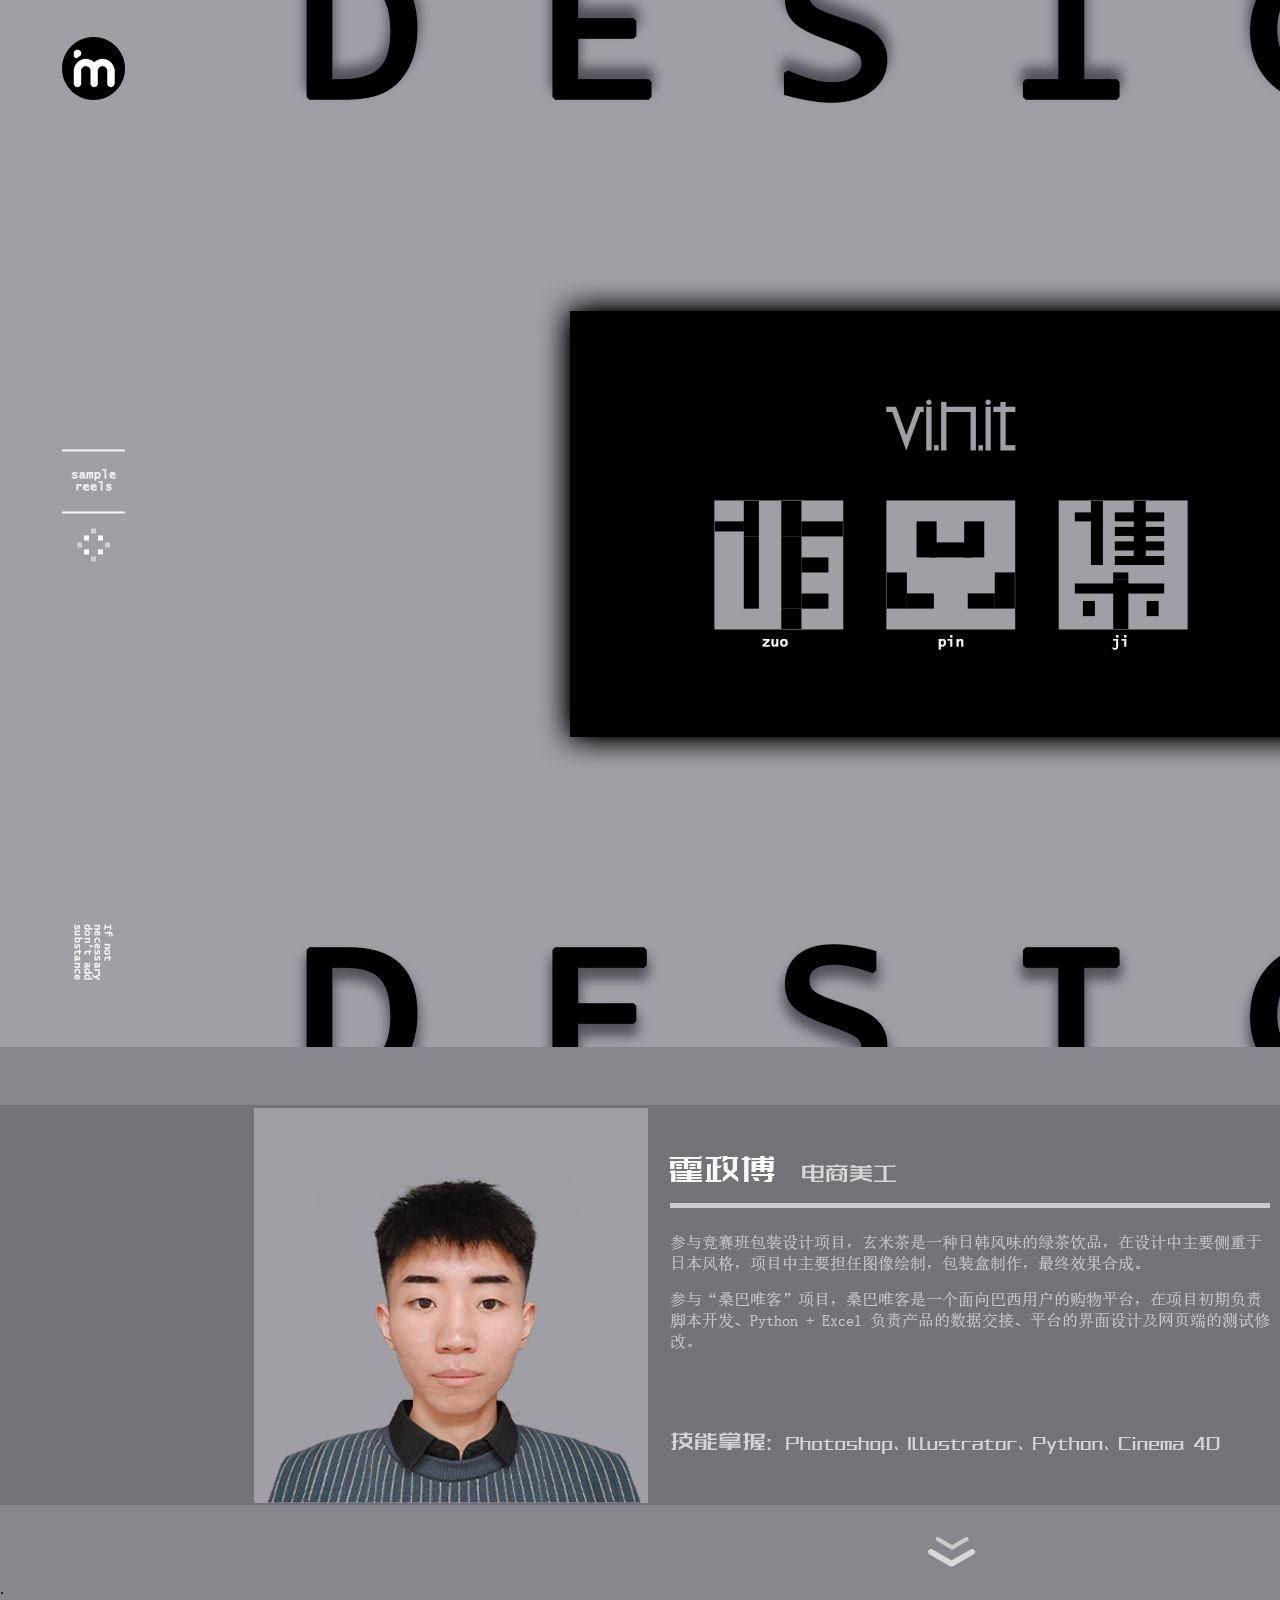
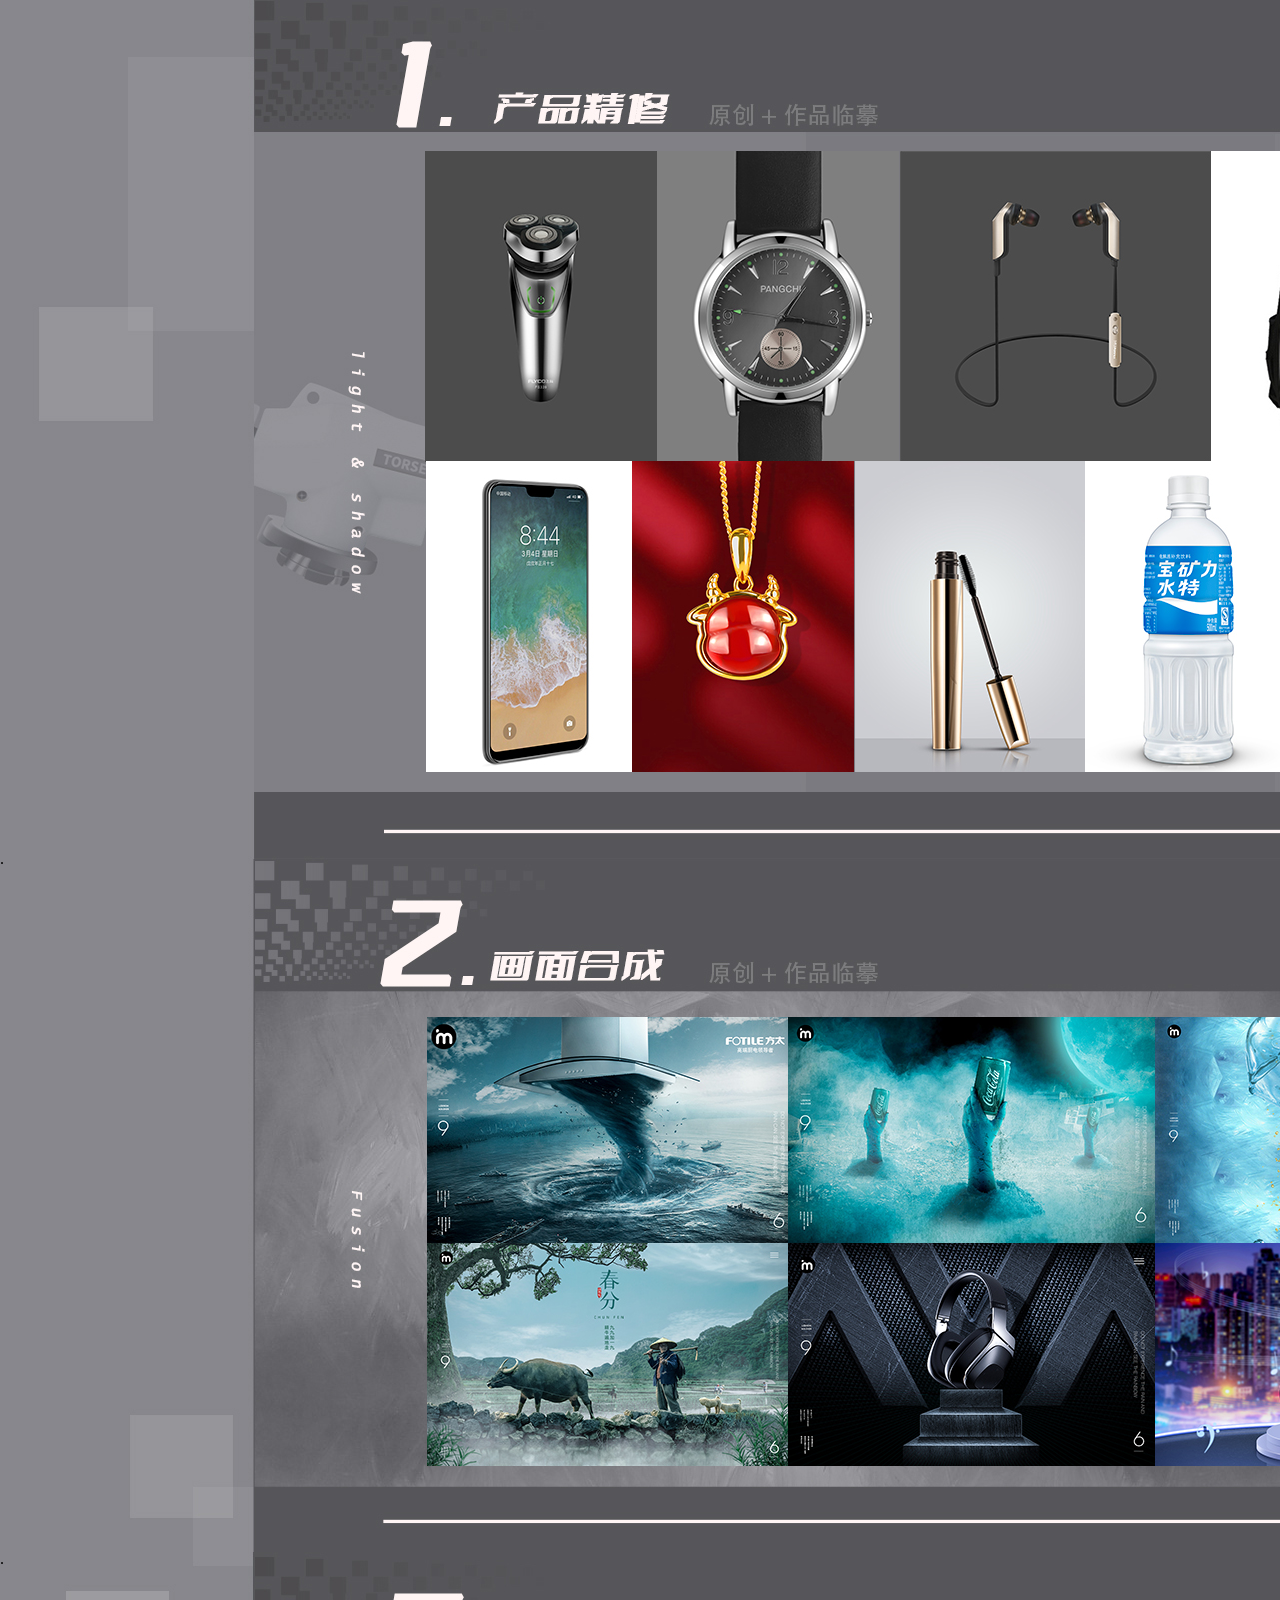
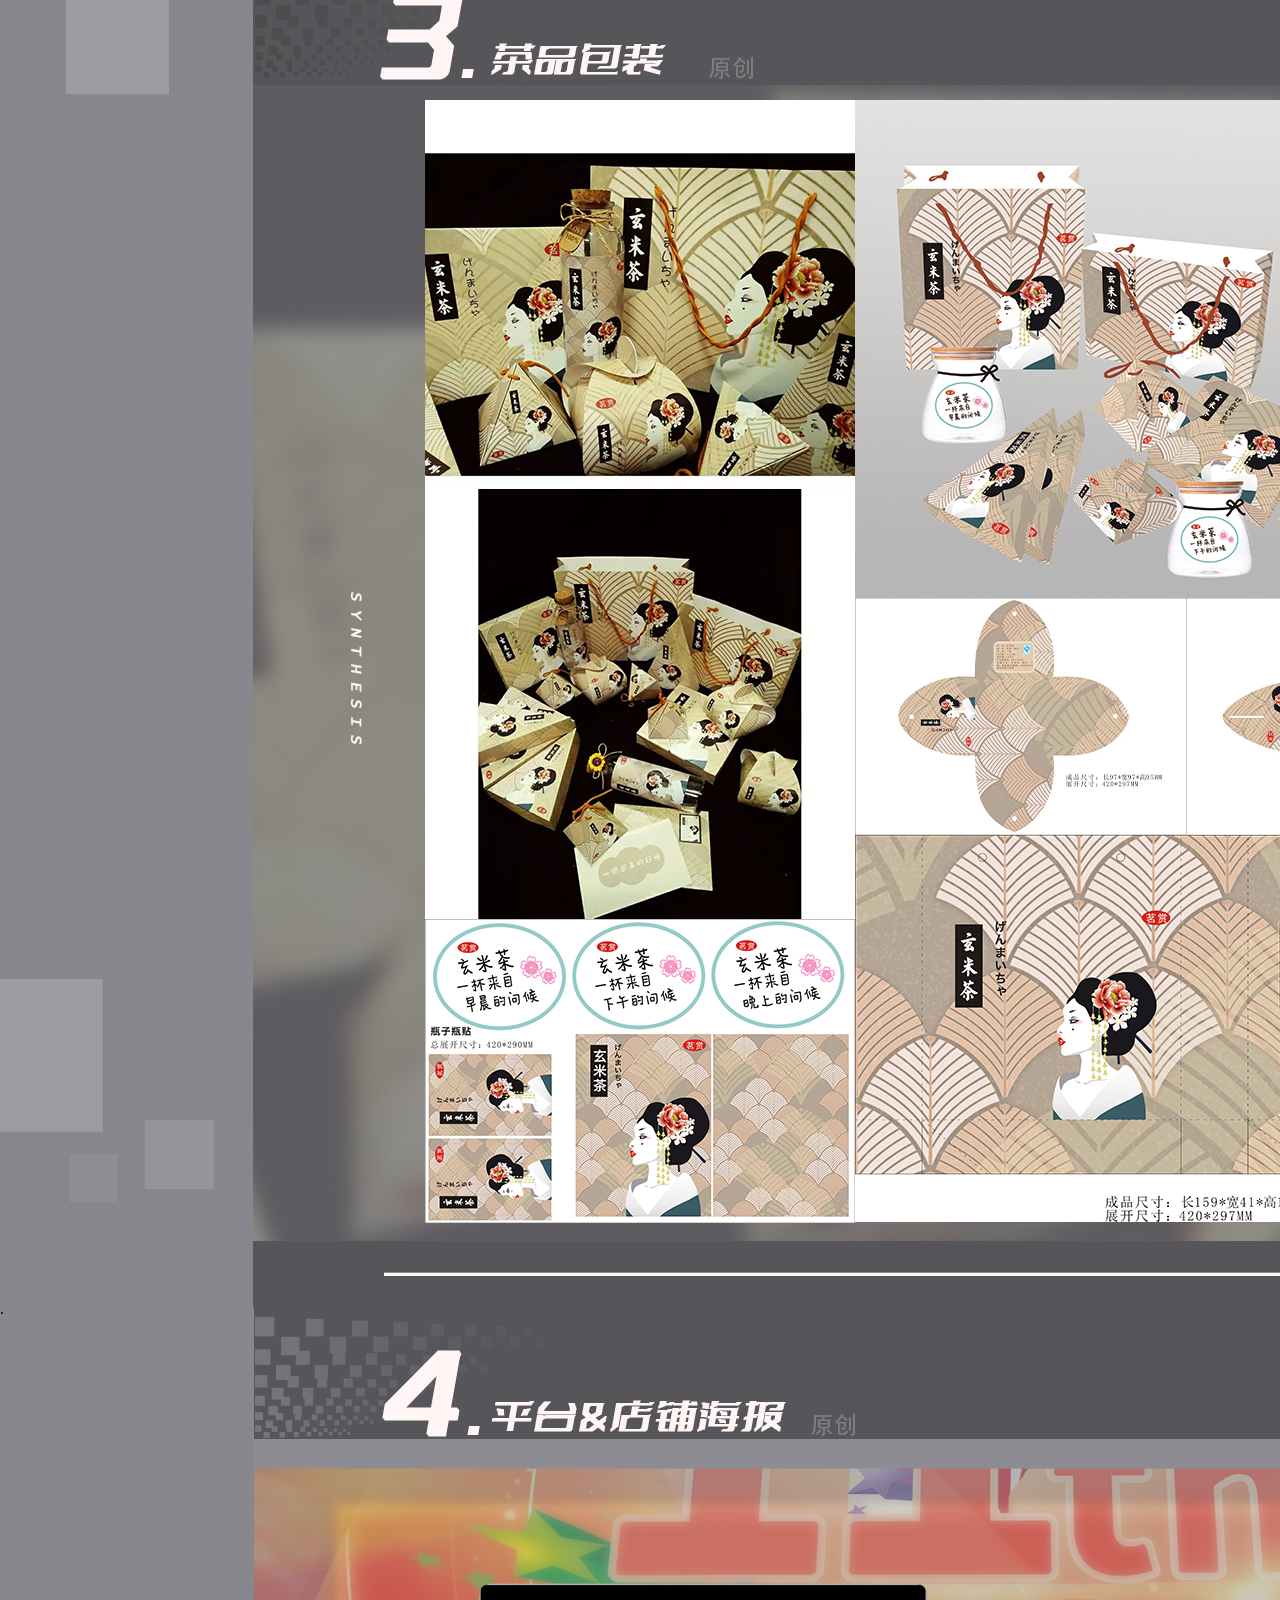
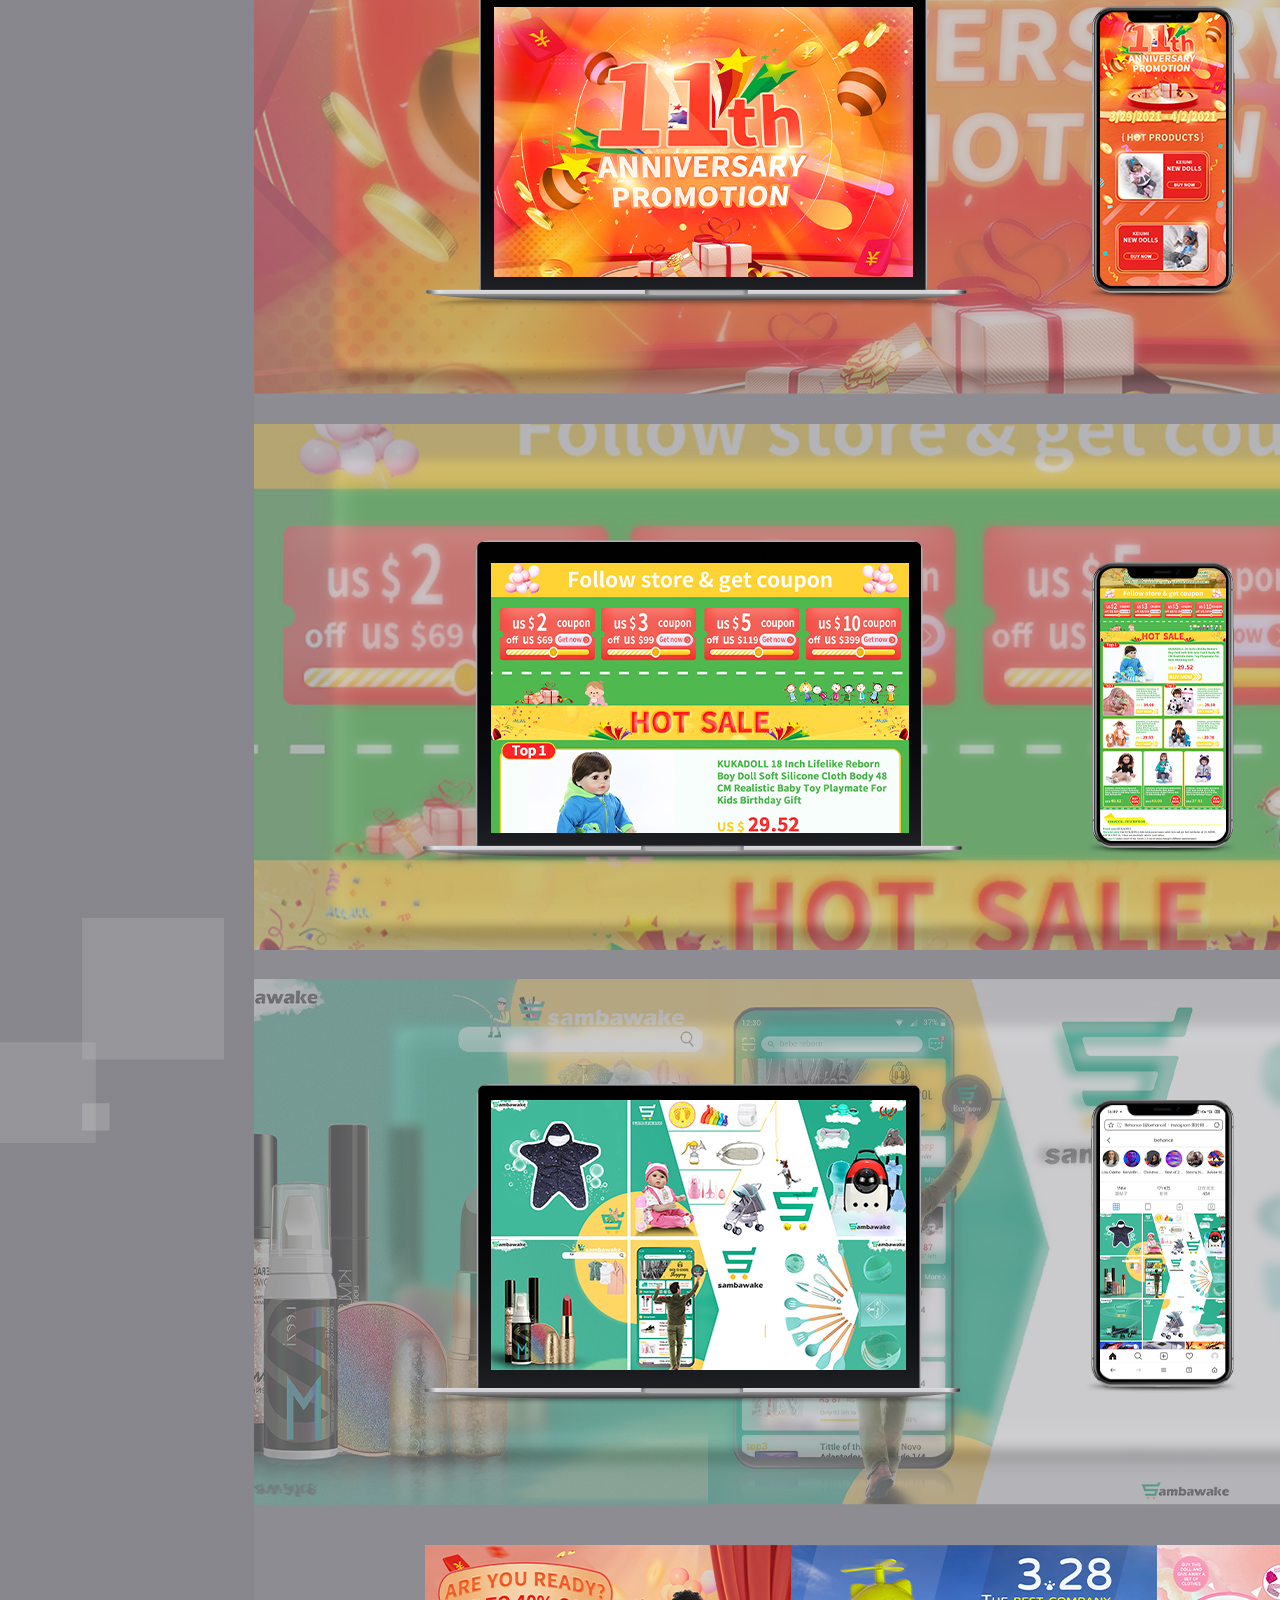
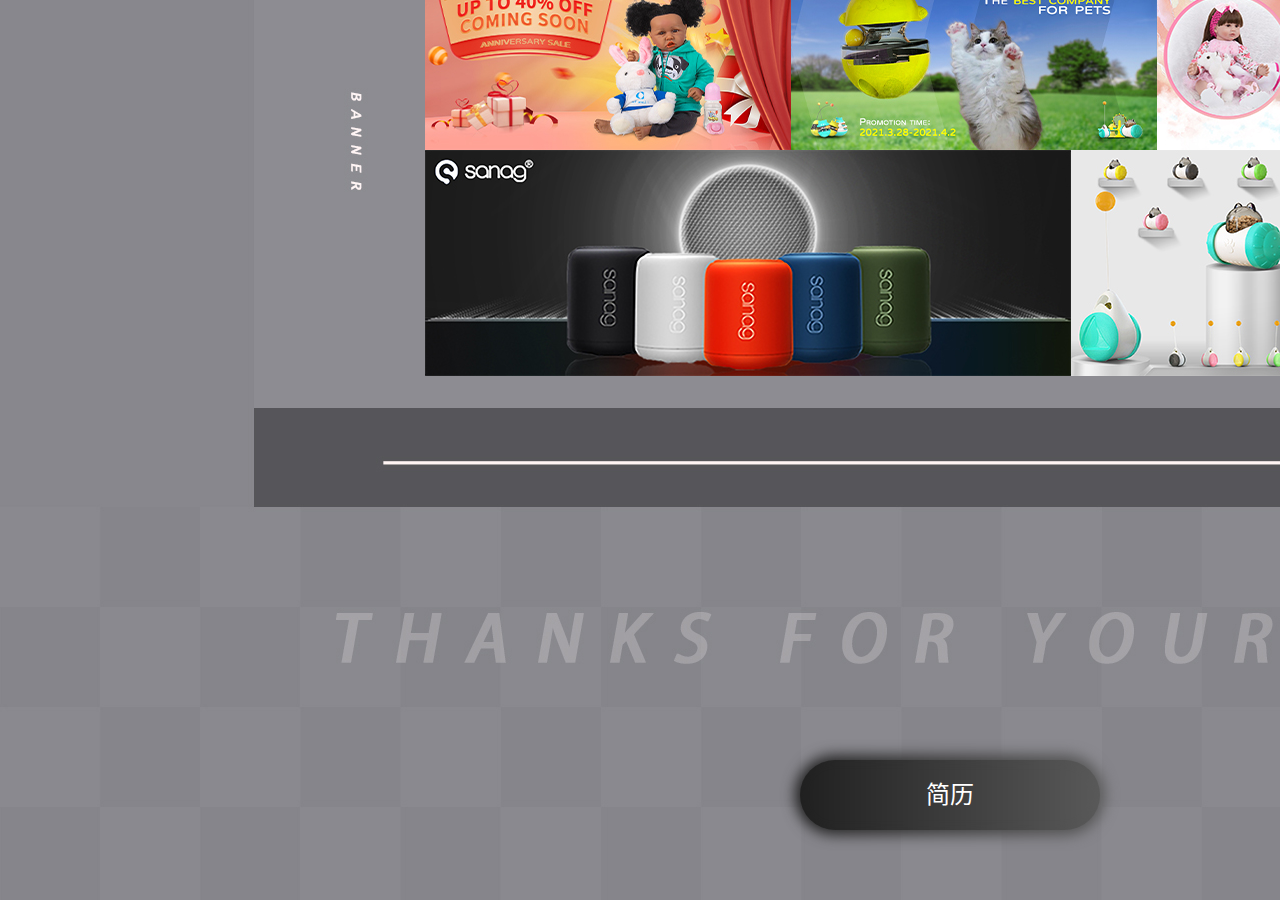
<file: html/zuopin.html>
<!DOCTYPE html>
<html lang="Zh-cn">
<head>
    <meta charset="UTF-8">
    <meta http-equiv="X-UA-Compatible" content="IE=edge">
    <meta name="viewport" content="width=device-width, initial-scale=1.0">
    <title>Vinit-sample reels</title>
    <link rel="stylesheet" href="../css/zuopin.css">
    <link rel="shortcut icon" href="../Image/favicon-1.png" type="image/png">
    <link rel="icon" href="../Image/favicon-1.png">
</head>
<body>
    <div class="main">
        <img src="../Image/zuopinfengmian-bg.png" class="zuopinfengmian">
    </div>

    <div class="productrefinement" >
        <ul class="pics">
            <p id="jingxiu">.</p>
            <li><img src="../Image/zuopin-tixudao.jpg" class="tixudao"></li>
            <li><img src="../Image/zuopin-shoubiao.jpg" class="shoubiao"></li>
            <li><img src="../Image/zuopin-erji.jpg" class="erji"></li>
            <li><img src="../Image/zuopin-beibao.jpg" class="beibao"></li>
            <li><img src="../Image/zuopin-shouji.jpg" class="shouji"></li>
            <li><img src="../Image/zuopin-xianglian.jpg" class="xianglian"></li>
            <li><img src="../Image/zuopin-yanbi.jpg" class="yanxian"></li>
            <li><img src="../Image/zuopin-shui.jpg" class="shui"></li>
            <li><img src="../Image/zuopin-xilian.jpg" class="xilian"></li>
        </ul>
    </div>
    <div class="imagesynthesis">
        <ul class="pics" >
            <p id="hecheng">.</p>
        <li><img src="../Image/zuopin-hecheng1.jpg" class="hecheng1"></li>
        <li><img src="../Image/zuopin-hecheng2.jpg" class="hecheng2"></li>
        <li><img src="../Image/zuopin-hecheng3.jpg" class="hecheng3"></li>
        <li><img src="../Image/zuopin-hecheng4.jpg" class="hecheng4"></li>
        <li><img src="../Image/zuopin-hecheng5.jpg" class="hecheng5"></li>
        <li><img src="../Image/zuopin-hecheng6.jpg" class="hecheng6"></li>
    </ul>
    </div>
    <div class="teapacking">
        <ul class="pics">
            <p id="cha">.</p>
            <li><img src="../Image/zuopin-cha1.jpg" class="cha1"></li>
            <li><img src="../Image/zuopin-cha2.jpg" class="cha2"></li>
            <li><img src="../Image/zuopin-cha3.jpg" class="cha3"></li>
            <li><img src="../Image/zuopin-cha4.jpg" class="cha4"></li>
            <li><img src="../Image/zuopin-cha5.jpg" class="cha5"></li>
            <li><img src="../Image/zuopin-cha6.jpg" class="cha6"></li>
        </ul>
    </div>
    <div class="banner">
        <ul class="pics">
            <p id="haibao">.</p>
            <li>
                <img src="../Image/zuopin-dianpu.jpg" class="dianpu">
                <div class="dianpu-shade">
                    <img src="../Image/zuopin-dianpupost.jpg">
                </div>
                <img src="../Image/zuopin-dianpushouji.png" class="dianpu-shouji">
                <img src="../Image/zuopin-dianpuhaibao.png" class="dianpu-haibao">
            </li>

            <li>
                <img src="../Image/zuopin-guanlian.jpg" class="guanlian">
                <div class="guanlian-shade">
                    <img src="../Image/zuopin-guanlianpost.jpg">
                </div>
                <img src="../Image/zuopin-guanlianshouji.png" class="guanlian-shouji">
                <img src="../Image/zuopin-guanlianhaibao.png" class="guanlian-haibao">
            </li>

            <li>
                <img src="../Image/zuopin-sambawake.jpg" class="sambawake">
                <div class="sambawake-shade">
                    <img src="../Image/zuopin-sambawakepost.jpg">
                </div>
                <img src="../Image/zuopin-sambawakeshouji.png" class="sambawake-shouji">
                <img src="../Image/zuopin-sambawakehaibao.png" class="sambawake-haibao">
            </li>
            <li><img src="../Image/zuopin-banner1.jpg" class="banner1"></li>
            <li><img src="../Image/zuopin-banner2.jpg" class="banner2"></li>
            <li><img src="../Image/zuopin-banner3.jpg" class="banner3"></li>
            <li><img src="../Image/zuopin-banner4.jpg" class="banner4"></li>
            <li><img src="../Image/zuopin-banner5.jpg" class="banner5"></li>
            <li><img src="../Image/zuopin-banner6.jpg" class="banner6"></li>
        </ul>
    </div>
    <div class="backlink"><a href="../index.html" target="_blank">简历</a></div>
    </div>
    <div class="temp">
        <div class="menu"><ul>
            <!-- <div class="zhuangshi"></div> -->
            <li><a href="#jingxiu">产品精修</a></li>
            <li><a href="#hecheng">画面合成</a></li>
            <li><a href="#cha">茶品包装</a></li>
            <li><a href="#haibao">平台&店铺海报</a></li>
        </ul></div>
    </div>
</body>
</html>
</file>
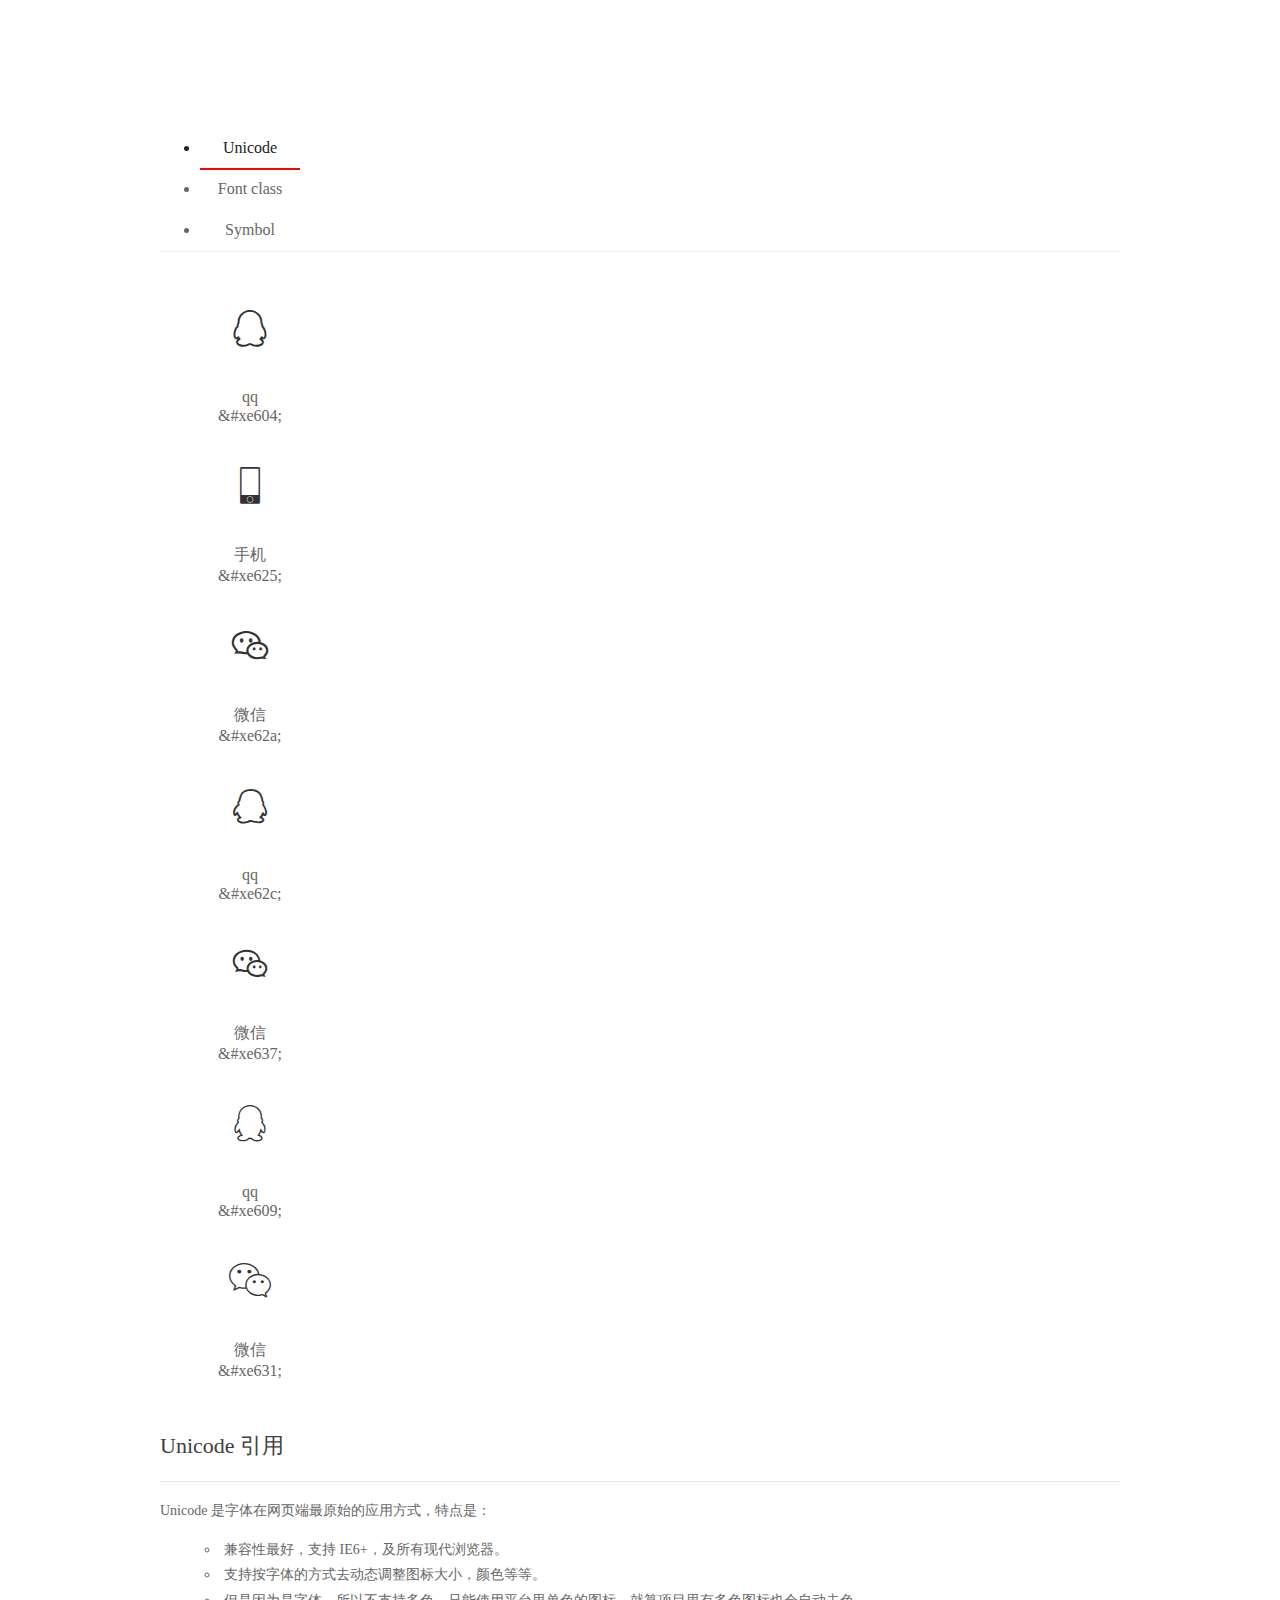
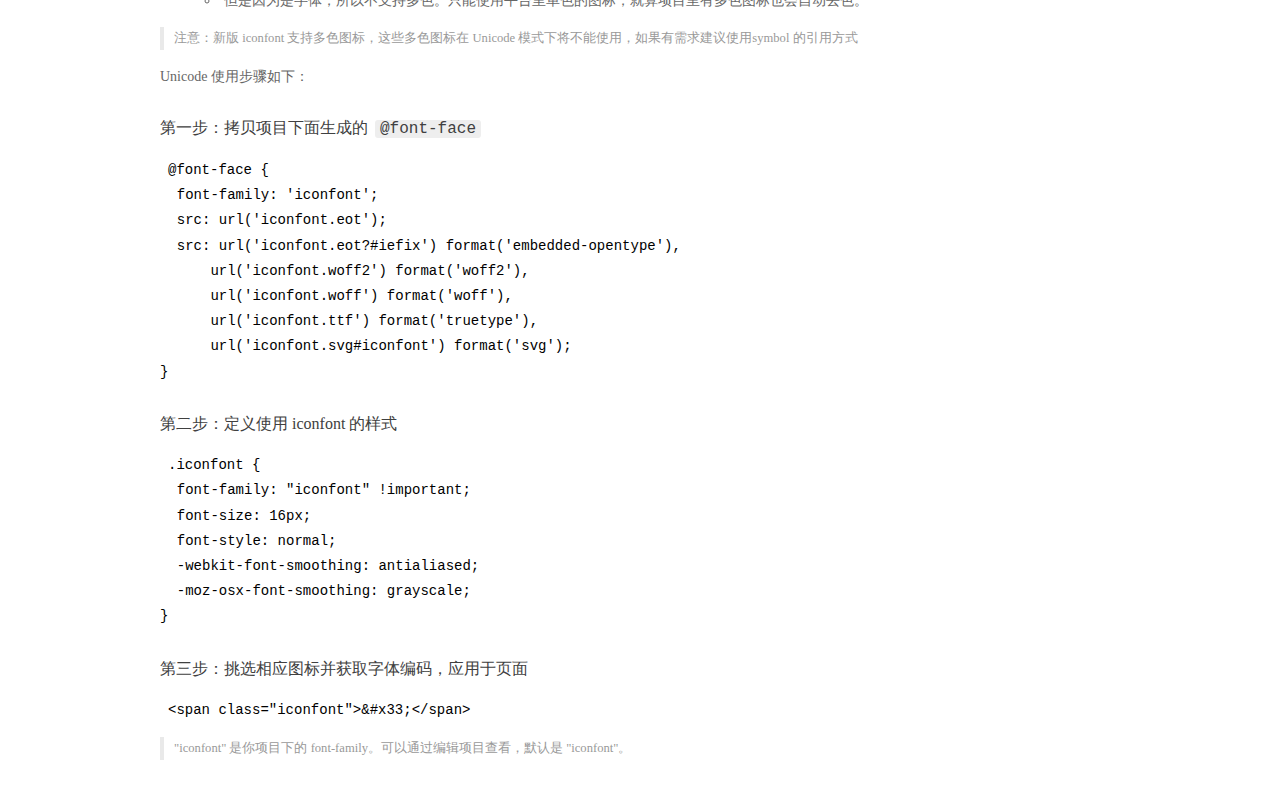
<file: iconfont/download/font_n2zzaniscbi/demo_index.html>
<!DOCTYPE html>
<html>
<head>
  <meta charset="utf-8"/>
  <title>IconFont Demo</title>
  <link rel="shortcut icon" href="//img.alicdn.com/imgextra/i2/O1CN01ZyAlrn1MwaMhqz36G_!!6000000001499-73-tps-64-64.ico" type="image/x-icon"/>
  <link rel="icon" type="image/svg+xml" href="//img.alicdn.com/imgextra/i4/O1CN01EYTRnJ297D6vehehJ_!!6000000008020-55-tps-64-64.svg"/>
  <link rel="stylesheet" href="https://g.alicdn.com/thx/cube/1.3.2/cube.min.css">
  <link rel="stylesheet" href="demo.css">
  <link rel="stylesheet" href="iconfont.css">
  <script src="iconfont.js"></script>
  <!-- jQuery -->
  <script src="https://a1.alicdn.com/oss/uploads/2018/12/26/7bfddb60-08e8-11e9-9b04-53e73bb6408b.js"></script>
  <!-- 代码高亮 -->
  <script src="https://a1.alicdn.com/oss/uploads/2018/12/26/a3f714d0-08e6-11e9-8a15-ebf944d7534c.js"></script>
</head>
<body>
  <div class="main">
    <h1 class="logo"><a href="https://www.iconfont.cn/" title="iconfont 首页" target="_blank">&#xe86b;</a></h1>
    <div class="nav-tabs">
      <ul id="tabs" class="dib-box">
        <li class="dib active"><span>Unicode</span></li>
        <li class="dib"><span>Font class</span></li>
        <li class="dib"><span>Symbol</span></li>
      </ul>
      
    </div>
    <div class="tab-container">
      <div class="content unicode" style="display: block;">
          <ul class="icon_lists dib-box">
          
            <li class="dib">
              <span class="icon iconfont">&#xe604;</span>
                <div class="name">qq</div>
                <div class="code-name">&amp;#xe604;</div>
              </li>
          
            <li class="dib">
              <span class="icon iconfont">&#xe625;</span>
                <div class="name">手机</div>
                <div class="code-name">&amp;#xe625;</div>
              </li>
          
            <li class="dib">
              <span class="icon iconfont">&#xe62a;</span>
                <div class="name">微信</div>
                <div class="code-name">&amp;#xe62a;</div>
              </li>
          
            <li class="dib">
              <span class="icon iconfont">&#xe62c;</span>
                <div class="name">qq</div>
                <div class="code-name">&amp;#xe62c;</div>
              </li>
          
            <li class="dib">
              <span class="icon iconfont">&#xe637;</span>
                <div class="name">微信</div>
                <div class="code-name">&amp;#xe637;</div>
              </li>
          
            <li class="dib">
              <span class="icon iconfont">&#xe609;</span>
                <div class="name">qq</div>
                <div class="code-name">&amp;#xe609;</div>
              </li>
          
            <li class="dib">
              <span class="icon iconfont">&#xe631;</span>
                <div class="name">微信</div>
                <div class="code-name">&amp;#xe631;</div>
              </li>
          
          </ul>
          <div class="article markdown">
          <h2 id="unicode-">Unicode 引用</h2>
          <hr>

          <p>Unicode 是字体在网页端最原始的应用方式，特点是：</p>
          <ul>
            <li>兼容性最好，支持 IE6+，及所有现代浏览器。</li>
            <li>支持按字体的方式去动态调整图标大小，颜色等等。</li>
            <li>但是因为是字体，所以不支持多色。只能使用平台里单色的图标，就算项目里有多色图标也会自动去色。</li>
          </ul>
          <blockquote>
            <p>注意：新版 iconfont 支持多色图标，这些多色图标在 Unicode 模式下将不能使用，如果有需求建议使用symbol 的引用方式</p>
          </blockquote>
          <p>Unicode 使用步骤如下：</p>
          <h3 id="-font-face">第一步：拷贝项目下面生成的 <code>@font-face</code></h3>
<pre><code class="language-css"
>@font-face {
  font-family: 'iconfont';
  src: url('iconfont.eot');
  src: url('iconfont.eot?#iefix') format('embedded-opentype'),
      url('iconfont.woff2') format('woff2'),
      url('iconfont.woff') format('woff'),
      url('iconfont.ttf') format('truetype'),
      url('iconfont.svg#iconfont') format('svg');
}
</code></pre>
          <h3 id="-iconfont-">第二步：定义使用 iconfont 的样式</h3>
<pre><code class="language-css"
>.iconfont {
  font-family: "iconfont" !important;
  font-size: 16px;
  font-style: normal;
  -webkit-font-smoothing: antialiased;
  -moz-osx-font-smoothing: grayscale;
}
</code></pre>
          <h3 id="-">第三步：挑选相应图标并获取字体编码，应用于页面</h3>
<pre>
<code class="language-html"
>&lt;span class="iconfont"&gt;&amp;#x33;&lt;/span&gt;
</code></pre>
          <blockquote>
            <p>"iconfont" 是你项目下的 font-family。可以通过编辑项目查看，默认是 "iconfont"。</p>
          </blockquote>
          </div>
      </div>
      <div class="content font-class">
        <ul class="icon_lists dib-box">
          
          <li class="dib">
            <span class="icon iconfont icon-qq"></span>
            <div class="name">
              qq
            </div>
            <div class="code-name">.icon-qq
            </div>
          </li>
          
          <li class="dib">
            <span class="icon iconfont icon-shouji"></span>
            <div class="name">
              手机
            </div>
            <div class="code-name">.icon-shouji
            </div>
          </li>
          
          <li class="dib">
            <span class="icon iconfont icon-weixin"></span>
            <div class="name">
              微信
            </div>
            <div class="code-name">.icon-weixin
            </div>
          </li>
          
          <li class="dib">
            <span class="icon iconfont icon-qq1"></span>
            <div class="name">
              qq
            </div>
            <div class="code-name">.icon-qq1
            </div>
          </li>
          
          <li class="dib">
            <span class="icon iconfont icon-weixin1"></span>
            <div class="name">
              微信
            </div>
            <div class="code-name">.icon-weixin1
            </div>
          </li>
          
          <li class="dib">
            <span class="icon iconfont icon-qq2"></span>
            <div class="name">
              qq
            </div>
            <div class="code-name">.icon-qq2
            </div>
          </li>
          
          <li class="dib">
            <span class="icon iconfont icon-weixin2"></span>
            <div class="name">
              微信
            </div>
            <div class="code-name">.icon-weixin2
            </div>
          </li>
          
        </ul>
        <div class="article markdown">
        <h2 id="font-class-">font-class 引用</h2>
        <hr>

        <p>font-class 是 Unicode 使用方式的一种变种，主要是解决 Unicode 书写不直观，语意不明确的问题。</p>
        <p>与 Unicode 使用方式相比，具有如下特点：</p>
        <ul>
          <li>兼容性良好，支持 IE8+，及所有现代浏览器。</li>
          <li>相比于 Unicode 语意明确，书写更直观。可以很容易分辨这个 icon 是什么。</li>
          <li>因为使用 class 来定义图标，所以当要替换图标时，只需要修改 class 里面的 Unicode 引用。</li>
          <li>不过因为本质上还是使用的字体，所以多色图标还是不支持的。</li>
        </ul>
        <p>使用步骤如下：</p>
        <h3 id="-fontclass-">第一步：引入项目下面生成的 fontclass 代码：</h3>
<pre><code class="language-html">&lt;link rel="stylesheet" href="./iconfont.css"&gt;
</code></pre>
        <h3 id="-">第二步：挑选相应图标并获取类名，应用于页面：</h3>
<pre><code class="language-html">&lt;span class="iconfont icon-xxx"&gt;&lt;/span&gt;
</code></pre>
        <blockquote>
          <p>"
            iconfont" 是你项目下的 font-family。可以通过编辑项目查看，默认是 "iconfont"。</p>
        </blockquote>
      </div>
      </div>
      <div class="content symbol">
          <ul class="icon_lists dib-box">
          
            <li class="dib">
                <svg class="icon svg-icon" aria-hidden="true">
                  <use xlink:href="#icon-qq"></use>
                </svg>
                <div class="name">qq</div>
                <div class="code-name">#icon-qq</div>
            </li>
          
            <li class="dib">
                <svg class="icon svg-icon" aria-hidden="true">
                  <use xlink:href="#icon-shouji"></use>
                </svg>
                <div class="name">手机</div>
                <div class="code-name">#icon-shouji</div>
            </li>
          
            <li class="dib">
                <svg class="icon svg-icon" aria-hidden="true">
                  <use xlink:href="#icon-weixin"></use>
                </svg>
                <div class="name">微信</div>
                <div class="code-name">#icon-weixin</div>
            </li>
          
            <li class="dib">
                <svg class="icon svg-icon" aria-hidden="true">
                  <use xlink:href="#icon-qq1"></use>
                </svg>
                <div class="name">qq</div>
                <div class="code-name">#icon-qq1</div>
            </li>
          
            <li class="dib">
                <svg class="icon svg-icon" aria-hidden="true">
                  <use xlink:href="#icon-weixin1"></use>
                </svg>
                <div class="name">微信</div>
                <div class="code-name">#icon-weixin1</div>
            </li>
          
            <li class="dib">
                <svg class="icon svg-icon" aria-hidden="true">
                  <use xlink:href="#icon-qq2"></use>
                </svg>
                <div class="name">qq</div>
                <div class="code-name">#icon-qq2</div>
            </li>
          
            <li class="dib">
                <svg class="icon svg-icon" aria-hidden="true">
                  <use xlink:href="#icon-weixin2"></use>
                </svg>
                <div class="name">微信</div>
                <div class="code-name">#icon-weixin2</div>
            </li>
          
          </ul>
          <div class="article markdown">
          <h2 id="symbol-">Symbol 引用</h2>
          <hr>

          <p>这是一种全新的使用方式，应该说这才是未来的主流，也是平台目前推荐的用法。相关介绍可以参考这篇<a href="">文章</a>
            这种用法其实是做了一个 SVG 的集合，与另外两种相比具有如下特点：</p>
          <ul>
            <li>支持多色图标了，不再受单色限制。</li>
            <li>通过一些技巧，支持像字体那样，通过 <code>font-size</code>, <code>color</code> 来调整样式。</li>
            <li>兼容性较差，支持 IE9+，及现代浏览器。</li>
            <li>浏览器渲染 SVG 的性能一般，还不如 png。</li>
          </ul>
          <p>使用步骤如下：</p>
          <h3 id="-symbol-">第一步：引入项目下面生成的 symbol 代码：</h3>
<pre><code class="language-html">&lt;script src="./iconfont.js"&gt;&lt;/script&gt;
</code></pre>
          <h3 id="-css-">第二步：加入通用 CSS 代码（引入一次就行）：</h3>
<pre><code class="language-html">&lt;style&gt;
.icon {
  width: 1em;
  height: 1em;
  vertical-align: -0.15em;
  fill: currentColor;
  overflow: hidden;
}
&lt;/style&gt;
</code></pre>
          <h3 id="-">第三步：挑选相应图标并获取类名，应用于页面：</h3>
<pre><code class="language-html">&lt;svg class="icon" aria-hidden="true"&gt;
  &lt;use xlink:href="#icon-xxx"&gt;&lt;/use&gt;
&lt;/svg&gt;
</code></pre>
          </div>
      </div>

    </div>
  </div>
  <script>
  $(document).ready(function () {
      $('.tab-container .content:first').show()

      $('#tabs li').click(function (e) {
        var tabContent = $('.tab-container .content')
        var index = $(this).index()

        if ($(this).hasClass('active')) {
          return
        } else {
          $('#tabs li').removeClass('active')
          $(this).addClass('active')

          tabContent.hide().eq(index).fadeIn()
        }
      })
    })
  </script>
</body>
</html>
</file>
<file: css/zuopin.css>
* {
    margin: 0;
    padding: 0;
}

li {
    list-style: none;
}

a {
    color: black;
    text-decoration: none;
    font-style: normal;
}

@keyframes jianyin {
    0% {
        transform: scale(1.1);
        opacity: 0;
    }
    100% {
        transform: scale(1);
        opacity: 1;
    }
}

.pics li img {
    position: absolute;
}

.productrefinement .pics li img,
.imagesynthesis .pics li img,
.teapacking .pics li img,
.banner1,
.banner2,
.banner3,
.banner4,
.banner5,
.banner6 {
    transition: all .2s linear;
}

.productrefinement .pics li img:hover,
.imagesynthesis .pics li img:hover,
.teapacking .pics li img:hover,
.banner1:hover,
.banner2:hover,
.banner3:hover,
.banner4:hover,
.banner5:hover,
.banner6:hover {
    z-index: 2;
    transform: scale(1.05);
    transition: all .2s linear;
}

.temp {
    position: absolute;
    z-index: -1;
    top: 0;
    width: 100%;
    height: 7300px;
    background-image: url("../Image/zuopin-bg.jpg");
}

.zuopinfengmian {
    position: absolute;
    z-index: 1;
    top: 278px;
    left: 537px;
    animation: jianyin .8s ease-in-out ;
}

.tixudao {
    top: 1751px;
    left: 425px;
}

.shoubiao {
    top: 1751px;
    left: 657px;
}

.erji {
    top: 1751px;
    left: 900px;
}

.beibao {
    top: 1751px;
    left: 1211px;
}

.shouji {
    top:2061px;
    left: 426px;
}

.xianglian {
    top: 2061px;
    left: 632px;
}

.yanxian {
    top: 2061px;
    left: 855px;
}

.shui {
    top: 2061px;
    left: 1085px;
}

.xilian {
    top: 2061px;
    left: 1293px;
}

.hecheng1 {
    top: 2617px;
    left: 427px;
}

.hecheng2 {
    top: 2617px;
    left: 788px;
}

.hecheng3 {
    top: 2617px;
    left: 1155px;
}

.hecheng4 {
    top: 2843px;
    left: 427px;
}

.hecheng5 {
    top: 2843px;
    left: 788px;
}

.hecheng6 {
    top: 2843px;
    left: 1155px;
}

.cha1,
.cha2 {
    top: 3300px;
}

.cha1 {
    left: 425px;
}

.cha2 {
    left: 855px;
}

.cha3 {
    top: 3689px;
    left: 425px;
}

.cha4 {
    top: 3798px;
    left: 855px;
}

.cha5 {
    top: 4119px;
    left: 425px;
}

.cha6 {
    top: 4035px;
    left: 855px;
}

.dianpu {
    top: 4668px;
    left: 254px;
}

.dianpu-shade {
    position: absolute;
    width: 419px;
    height: 270px;
    top: 4807px;
    left: 494px;
    overflow: hidden;
    
}

.dianpu-shade img {
    transition: all 2s linear;
}

.dianpu-shade img:hover{
    transition: all 6s linear;
    transform: translateY(-1149px);
}

.dianpu-shouji {
    top: 4806px;
    left: 1083px;
    transition: all .2s;
}

.dianpu-shouji:hover {
    transition: all .2s;
    transform: scale(1.05) translate(-5px, -5px);
}

.dianpu-haibao {
    top: 4784px;
    left: 1353px;
    transition: all .2s;
}

.dianpu-haibao:hover {
    transition: all .2s;
    transform: scale(1.05) translate(-5px, -5px);
}

.guanlian {
    position: absolute;
    top: 5224px;
    left: 254px;
}

.guanlian-shade {
    position: absolute;
    width: 419px;
    height: 270px;
    top: 5363px;
    left: 491px;
    overflow: hidden;
    
}

.guanlian-shade img {
    transition: all 2s linear;
}

.guanlian-shade img:hover{
    transition: all 6s linear;
    transform: translateY(-1149px);
}

.guanlian-shouji {
    top: 5362px;
    left: 1083px;
    transition: all .2s;
}

.guanlian-shouji:hover {
    transition: all .2s;
    transform: scale(1.05) translate(-5px, -5px);
}

.guanlian-haibao {
    top: 5342px;
    left: 1313px;
    transition: all .2s;
}

.guanlian-haibao:hover {
    transition: all .2s;
    transform: scale(1.05) translate(-5px, -5px);
}


.sambawake {
    position: absolute;
    top: 5779px;
    left: 254px;
}

.sambawake-shade {
    position: absolute;
    width: 419px;
    height: 270px;
    top: 5900px;
    left: 491px;
    overflow: hidden;
    
}

.sambawake-shade img {
    transition: all 2s linear;
}

.sambawake-shade img:hover{
    transition: all 6s linear;
    transform: translateY(-1149px);
}

.sambawake-shouji {
    top: 5900px;
    left: 1083px;
    transition: all .2s;
}

.sambawake-shouji:hover {
    transition: all .2s;
    transform: scale(1.05) translate(-5px, -5px);
}

.sambawake-haibao {
    top: 5930px;
    left: 1313px;
    transition: all .2s;
}

.sambawake-haibao:hover {
    transition: all .2s;
    transform: scale(1.05) translate(-5px, -5px);
}

.banner1,
.banner2,
.banner3 {
    top: 6345px;
}

.banner1 {
    left: 425px;
}

.banner2 {
    left: 791px;
}

.banner3 {
    left: 1157px;
}

.banner4,
.banner5,
.banner6 {
    top: 6550px;
}

.banner4 {
    left: 425px;
}

.banner5 {
    left: 1071px;
}

.banner6 {
    left: 1297px;
}

.backlink a{
    width: 300px;
    height: 70px;
    margin: 7160px 0 0 800px;
    position: absolute;
    z-index: 2;
    left: 0;
    background: linear-gradient(90deg, rgb(31, 31, 31), rgba(90, 90, 90), rgba(161, 161, 161, 1), rgba(248, 248, 248, 1));
    background-size: 300%;
    text-align: center;
    line-height: 70px;
    border-radius: 40px;
}

.backlink a::before {
    z-index: -1;
    content: "";
    position: absolute;
    left: -5px;
    right: -5px;
    top: -5px;
    bottom: -5px;
    background: linear-gradient(90deg, rgb(31, 31, 31), rgba(90, 90, 90), rgba(161, 161, 161, 1), rgba(248, 248, 248, 1));
    background-size: 300%;
    border-radius: 50px;
    filter: blur(7px);
} 



.backlink a{
    color: #fff;
    font-size: 24px;
}

.backlink a:hover {
    animation: zuopin 8s infinite;
}

.backlink a::before:hover {
    animation: zuopin 8s infinite;
}

@keyframes zuopin {
    100% {
        background-position: -300% 0;
    }
}

@keyframes fangda {
    0% {
        background-size: 100%;
    }
    50% {
        background-size: 300%;
    }
    100% {
        background-size: 100%;
    }
}

.menu {
    position: -webkit-sticky;
    position: sticky;
    z-index: 2;
    top: 300px;
    width: 175px;
    padding: 10px 0;
    margin: 1210px 0 0 1728px;
    background-color: rgb(241, 241, 241);
    border-top-left-radius: 25px;
    border-bottom-left-radius: 25px;
    overflow: hidden;
}


.menu ul li {
    width: 100%;
    height: 50px;
    border-top-left-radius: 25px;
    border-bottom-left-radius: 25px;
    margin-top: 17px;
    text-align: left;
    text-indent: 1.5em;
    line-height: 50px;
    font-size: 18px;
    font-weight: 600;
}

.menu ul li a{
    color: rgb(136, 136, 136);
    transition: all .2s;
}

.menu ul li a:hover {
    color: #000;
    transition: all .2s;
}



.menu ul li:first-child {
    margin-top: 0px;
}

#jingxiu {
    position: absolute;
    margin-top: 1580px;
    /* top: 1600px; */
}

#hecheng {
    position: absolute;
    margin-top: 2450px;
}

#cha {
    position: absolute;
    margin-top: 3150px;
}

#haibao {
    position: absolute;
    margin-top: 4500px;
}
</file>
<file: iconfont/download/font_n2zzaniscbi/demo.css>
/* Logo 字体 */
@font-face {
  font-family: "iconfont logo";
  src: url('https://at.alicdn.com/t/font_985780_km7mi63cihi.eot?t=1545807318834');
  src: url('https://at.alicdn.com/t/font_985780_km7mi63cihi.eot?t=1545807318834#iefix') format('embedded-opentype'),
    url('https://at.alicdn.com/t/font_985780_km7mi63cihi.woff?t=1545807318834') format('woff'),
    url('https://at.alicdn.com/t/font_985780_km7mi63cihi.ttf?t=1545807318834') format('truetype'),
    url('https://at.alicdn.com/t/font_985780_km7mi63cihi.svg?t=1545807318834#iconfont') format('svg');
}

.logo {
  font-family: "iconfont logo";
  font-size: 160px;
  font-style: normal;
  -webkit-font-smoothing: antialiased;
  -moz-osx-font-smoothing: grayscale;
}

/* tabs */
.nav-tabs {
  position: relative;
}

.nav-tabs .nav-more {
  position: absolute;
  right: 0;
  bottom: 0;
  height: 42px;
  line-height: 42px;
  color: #666;
}

#tabs {
  border-bottom: 1px solid #eee;
}

#tabs li {
  cursor: pointer;
  width: 100px;
  height: 40px;
  line-height: 40px;
  text-align: center;
  font-size: 16px;
  border-bottom: 2px solid transparent;
  position: relative;
  z-index: 1;
  margin-bottom: -1px;
  color: #666;
}


#tabs .active {
  border-bottom-color: #f00;
  color: #222;
}

.tab-container .content {
  display: none;
}

/* 页面布局 */
.main {
  padding: 30px 100px;
  width: 960px;
  margin: 0 auto;
}

.main .logo {
  color: #333;
  text-align: left;
  margin-bottom: 30px;
  line-height: 1;
  height: 110px;
  margin-top: -50px;
  overflow: hidden;
  *zoom: 1;
}

.main .logo a {
  font-size: 160px;
  color: #333;
}

.helps {
  margin-top: 40px;
}

.helps pre {
  padding: 20px;
  margin: 10px 0;
  border: solid 1px #e7e1cd;
  background-color: #fffdef;
  overflow: auto;
}

.icon_lists {
  width: 100% !important;
  overflow: hidden;
  *zoom: 1;
}

.icon_lists li {
  width: 100px;
  margin-bottom: 10px;
  margin-right: 20px;
  text-align: center;
  list-style: none !important;
  cursor: default;
}

.icon_lists li .code-name {
  line-height: 1.2;
}

.icon_lists .icon {
  display: block;
  height: 100px;
  line-height: 100px;
  font-size: 42px;
  margin: 10px auto;
  color: #333;
  -webkit-transition: font-size 0.25s linear, width 0.25s linear;
  -moz-transition: font-size 0.25s linear, width 0.25s linear;
  transition: font-size 0.25s linear, width 0.25s linear;
}

.icon_lists .icon:hover {
  font-size: 100px;
}

.icon_lists .svg-icon {
  /* 通过设置 font-size 来改变图标大小 */
  width: 1em;
  /* 图标和文字相邻时，垂直对齐 */
  vertical-align: -0.15em;
  /* 通过设置 color 来改变 SVG 的颜色/fill */
  fill: currentColor;
  /* path 和 stroke 溢出 viewBox 部分在 IE 下会显示
      normalize.css 中也包含这行 */
  overflow: hidden;
}

.icon_lists li .name,
.icon_lists li .code-name {
  color: #666;
}

/* markdown 样式 */
.markdown {
  color: #666;
  font-size: 14px;
  line-height: 1.8;
}

.highlight {
  line-height: 1.5;
}

.markdown img {
  vertical-align: middle;
  max-width: 100%;
}

.markdown h1 {
  color: #404040;
  font-weight: 500;
  line-height: 40px;
  margin-bottom: 24px;
}

.markdown h2,
.markdown h3,
.markdown h4,
.markdown h5,
.markdown h6 {
  color: #404040;
  margin: 1.6em 0 0.6em 0;
  font-weight: 500;
  clear: both;
}

.markdown h1 {
  font-size: 28px;
}

.markdown h2 {
  font-size: 22px;
}

.markdown h3 {
  font-size: 16px;
}

.markdown h4 {
  font-size: 14px;
}

.markdown h5 {
  font-size: 12px;
}

.markdown h6 {
  font-size: 12px;
}

.markdown hr {
  height: 1px;
  border: 0;
  background: #e9e9e9;
  margin: 16px 0;
  clear: both;
}

.markdown p {
  margin: 1em 0;
}

.markdown>p,
.markdown>blockquote,
.markdown>.highlight,
.markdown>ol,
.markdown>ul {
  width: 80%;
}

.markdown ul>li {
  list-style: circle;
}

.markdown>ul li,
.markdown blockquote ul>li {
  margin-left: 20px;
  padding-left: 4px;
}

.markdown>ul li p,
.markdown>ol li p {
  margin: 0.6em 0;
}

.markdown ol>li {
  list-style: decimal;
}

.markdown>ol li,
.markdown blockquote ol>li {
  margin-left: 20px;
  padding-left: 4px;
}

.markdown code {
  margin: 0 3px;
  padding: 0 5px;
  background: #eee;
  border-radius: 3px;
}

.markdown strong,
.markdown b {
  font-weight: 600;
}

.markdown>table {
  border-collapse: collapse;
  border-spacing: 0px;
  empty-cells: show;
  border: 1px solid #e9e9e9;
  width: 95%;
  margin-bottom: 24px;
}

.markdown>table th {
  white-space: nowrap;
  color: #333;
  font-weight: 600;
}

.markdown>table th,
.markdown>table td {
  border: 1px solid #e9e9e9;
  padding: 8px 16px;
  text-align: left;
}

.markdown>table th {
  background: #F7F7F7;
}

.markdown blockquote {
  font-size: 90%;
  color: #999;
  border-left: 4px solid #e9e9e9;
  padding-left: 0.8em;
  margin: 1em 0;
}

.markdown blockquote p {
  margin: 0;
}

.markdown .anchor {
  opacity: 0;
  transition: opacity 0.3s ease;
  margin-left: 8px;
}

.markdown .waiting {
  color: #ccc;
}

.markdown h1:hover .anchor,
.markdown h2:hover .anchor,
.markdown h3:hover .anchor,
.markdown h4:hover .anchor,
.markdown h5:hover .anchor,
.markdown h6:hover .anchor {
  opacity: 1;
  display: inline-block;
}

.markdown>br,
.markdown>p>br {
  clear: both;
}


.hljs {
  display: block;
  background: white;
  padding: 0.5em;
  color: #333333;
  overflow-x: auto;
}

.hljs-comment,
.hljs-meta {
  color: #969896;
}

.hljs-string,
.hljs-variable,
.hljs-template-variable,
.hljs-strong,
.hljs-emphasis,
.hljs-quote {
  color: #df5000;
}

.hljs-keyword,
.hljs-selector-tag,
.hljs-type {
  color: #a71d5d;
}

.hljs-literal,
.hljs-symbol,
.hljs-bullet,
.hljs-attribute {
  color: #0086b3;
}

.hljs-section,
.hljs-name {
  color: #63a35c;
}

.hljs-tag {
  color: #333333;
}

.hljs-title,
.hljs-attr,
.hljs-selector-id,
.hljs-selector-class,
.hljs-selector-attr,
.hljs-selector-pseudo {
  color: #795da3;
}

.hljs-addition {
  color: #55a532;
  background-color: #eaffea;
}

.hljs-deletion {
  color: #bd2c00;
  background-color: #ffecec;
}

.hljs-link {
  text-decoration: underline;
}

/* 代码高亮 */
/* PrismJS 1.15.0
https://prismjs.com/download.html#themes=prism&languages=markup+css+clike+javascript */
/**
 * prism.js default theme for JavaScript, CSS and HTML
 * Based on dabblet (http://dabblet.com)
 * @author Lea Verou
 */
code[class*="language-"],
pre[class*="language-"] {
  color: black;
  background: none;
  text-shadow: 0 1px white;
  font-family: Consolas, Monaco, 'Andale Mono', 'Ubuntu Mono', monospace;
  text-align: left;
  white-space: pre;
  word-spacing: normal;
  word-break: normal;
  word-wrap: normal;
  line-height: 1.5;

  -moz-tab-size: 4;
  -o-tab-size: 4;
  tab-size: 4;

  -webkit-hyphens: none;
  -moz-hyphens: none;
  -ms-hyphens: none;
  hyphens: none;
}

pre[class*="language-"]::-moz-selection,
pre[class*="language-"] ::-moz-selection,
code[class*="language-"]::-moz-selection,
code[class*="language-"] ::-moz-selection {
  text-shadow: none;
  background: #b3d4fc;
}

pre[class*="language-"]::selection,
pre[class*="language-"] ::selection,
code[class*="language-"]::selection,
code[class*="language-"] ::selection {
  text-shadow: none;
  background: #b3d4fc;
}

@media print {

  code[class*="language-"],
  pre[class*="language-"] {
    text-shadow: none;
  }
}

/* Code blocks */
pre[class*="language-"] {
  padding: 1em;
  margin: .5em 0;
  overflow: auto;
}

:not(pre)>code[class*="language-"],
pre[class*="language-"] {
  background: #f5f2f0;
}

/* Inline code */
:not(pre)>code[class*="language-"] {
  padding: .1em;
  border-radius: .3em;
  white-space: normal;
}

.token.comment,
.token.prolog,
.token.doctype,
.token.cdata {
  color: slategray;
}

.token.punctuation {
  color: #999;
}

.namespace {
  opacity: .7;
}

.token.property,
.token.tag,
.token.boolean,
.token.number,
.token.constant,
.token.symbol,
.token.deleted {
  color: #905;
}

.token.selector,
.token.attr-name,
.token.string,
.token.char,
.token.builtin,
.token.inserted {
  color: #690;
}

.token.operator,
.token.entity,
.token.url,
.language-css .token.string,
.style .token.string {
  color: #9a6e3a;
  background: hsla(0, 0%, 100%, .5);
}

.token.atrule,
.token.attr-value,
.token.keyword {
  color: #07a;
}

.token.function,
.token.class-name {
  color: #DD4A68;
}

.token.regex,
.token.important,
.token.variable {
  color: #e90;
}

.token.important,
.token.bold {
  font-weight: bold;
}

.token.italic {
  font-style: italic;
}

.token.entity {
  cursor: help;
}
</file>
<file: iconfont/download/font_n2zzaniscbi/iconfont.css>
@font-face {font-family: "iconfont";
  src: url('iconfont.eot?t=1616373898768'); /* IE9 */
  src: url('iconfont.eot?t=1616373898768#iefix') format('embedded-opentype'), /* IE6-IE8 */
  url('[data-uri]') format('woff2'),
  url('iconfont.woff?t=1616373898768') format('woff'),
  url('iconfont.ttf?t=1616373898768') format('truetype'), /* chrome, firefox, opera, Safari, Android, iOS 4.2+ */
  url('iconfont.svg?t=1616373898768#iconfont') format('svg'); /* iOS 4.1- */
}

.iconfont {
  font-family: "iconfont" !important;
  font-size: 16px;
  font-style: normal;
  -webkit-font-smoothing: antialiased;
  -moz-osx-font-smoothing: grayscale;
}

.icon-qq:before {
  content: "\e604";
}

.icon-shouji:before {
  content: "\e625";
}

.icon-weixin:before {
  content: "\e62a";
}

.icon-qq1:before {
  content: "\e62c";
}

.icon-weixin1:before {
  content: "\e637";
}

.icon-qq2:before {
  content: "\e609";
}

.icon-weixin2:before {
  content: "\e631";
}
</file>
